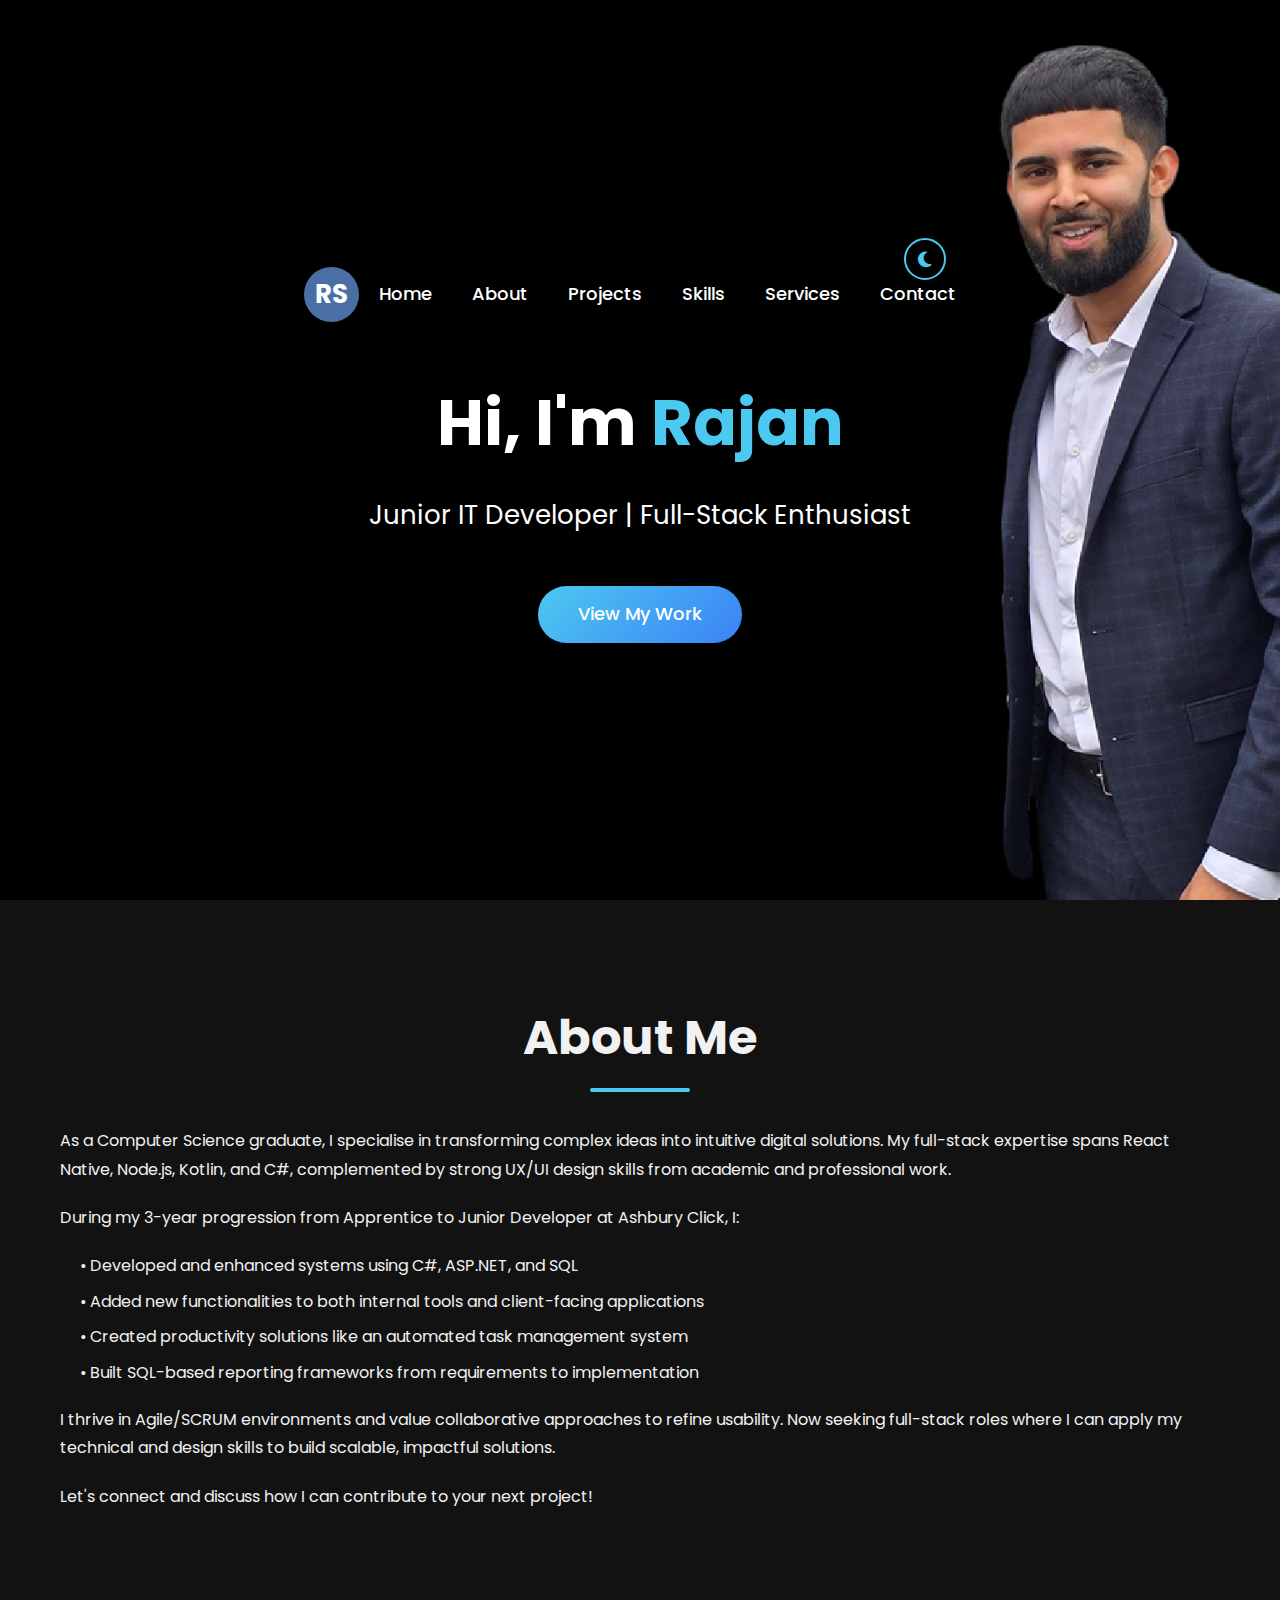
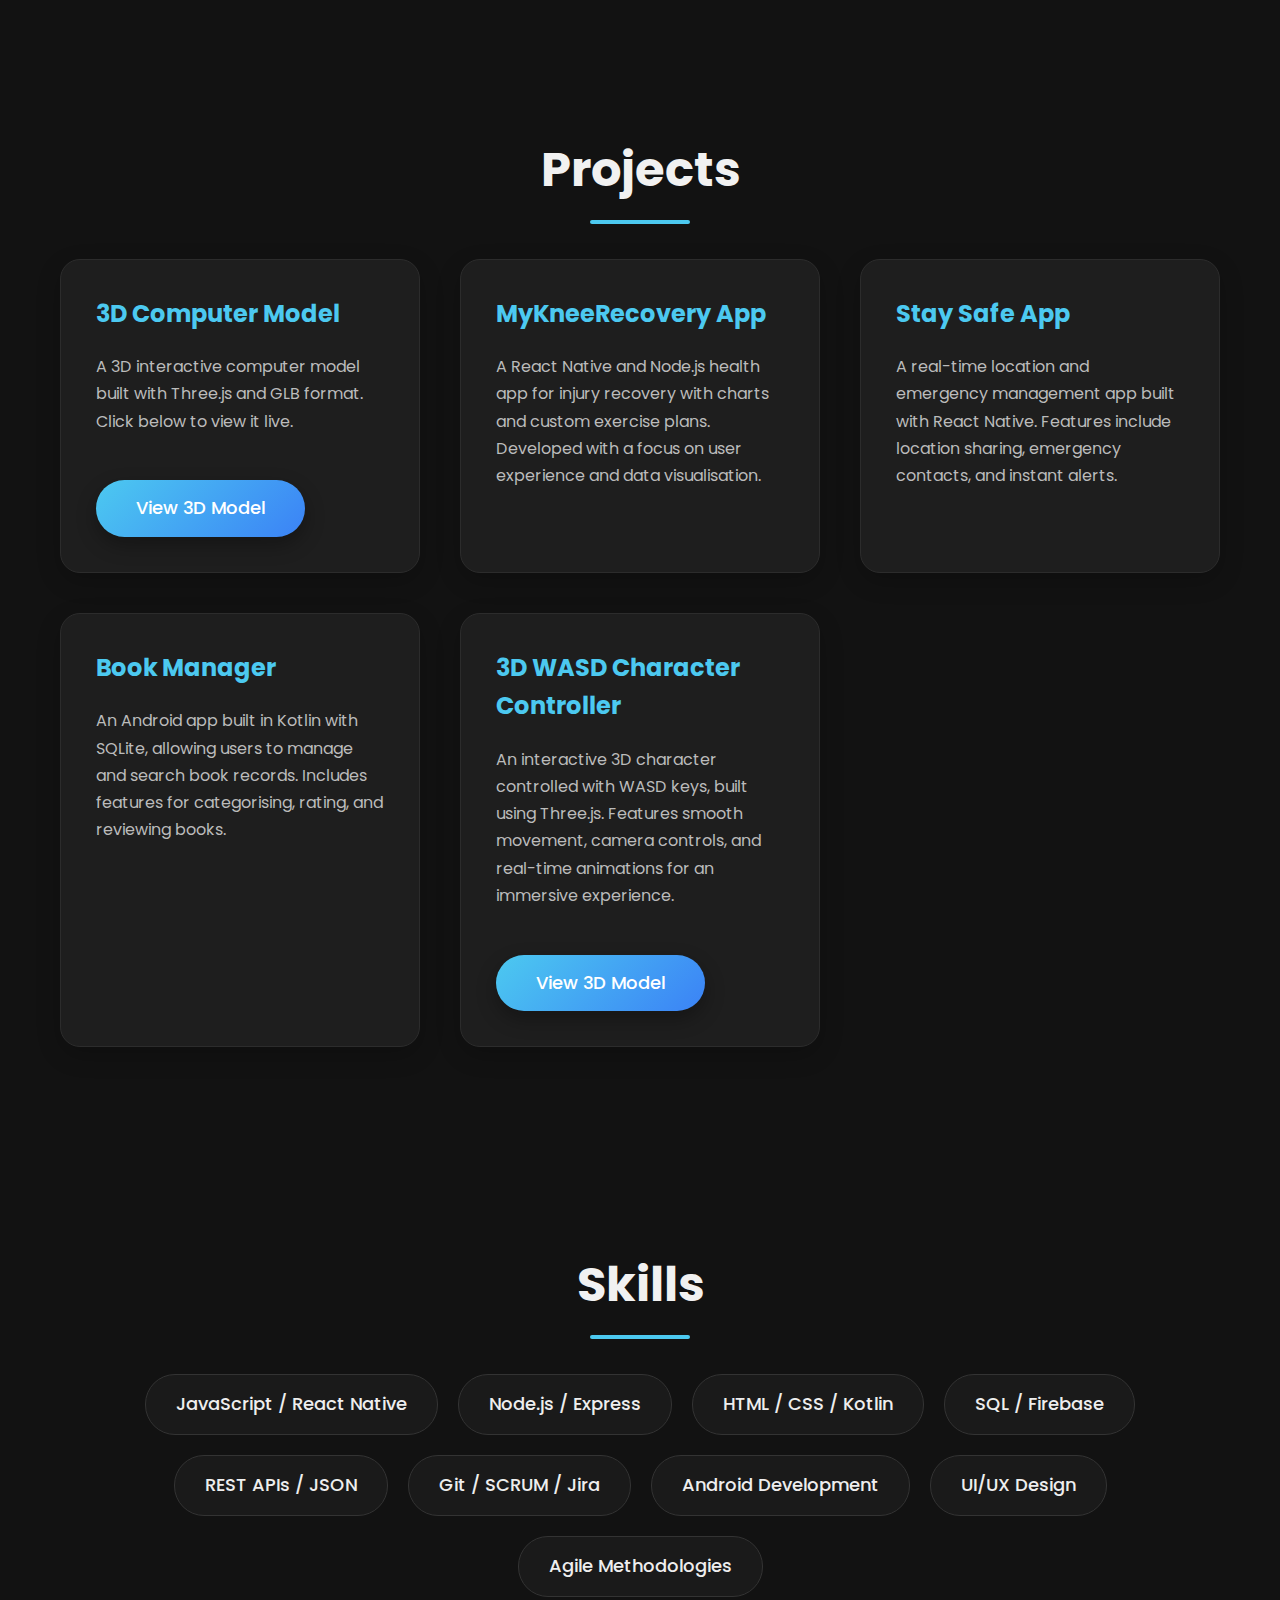
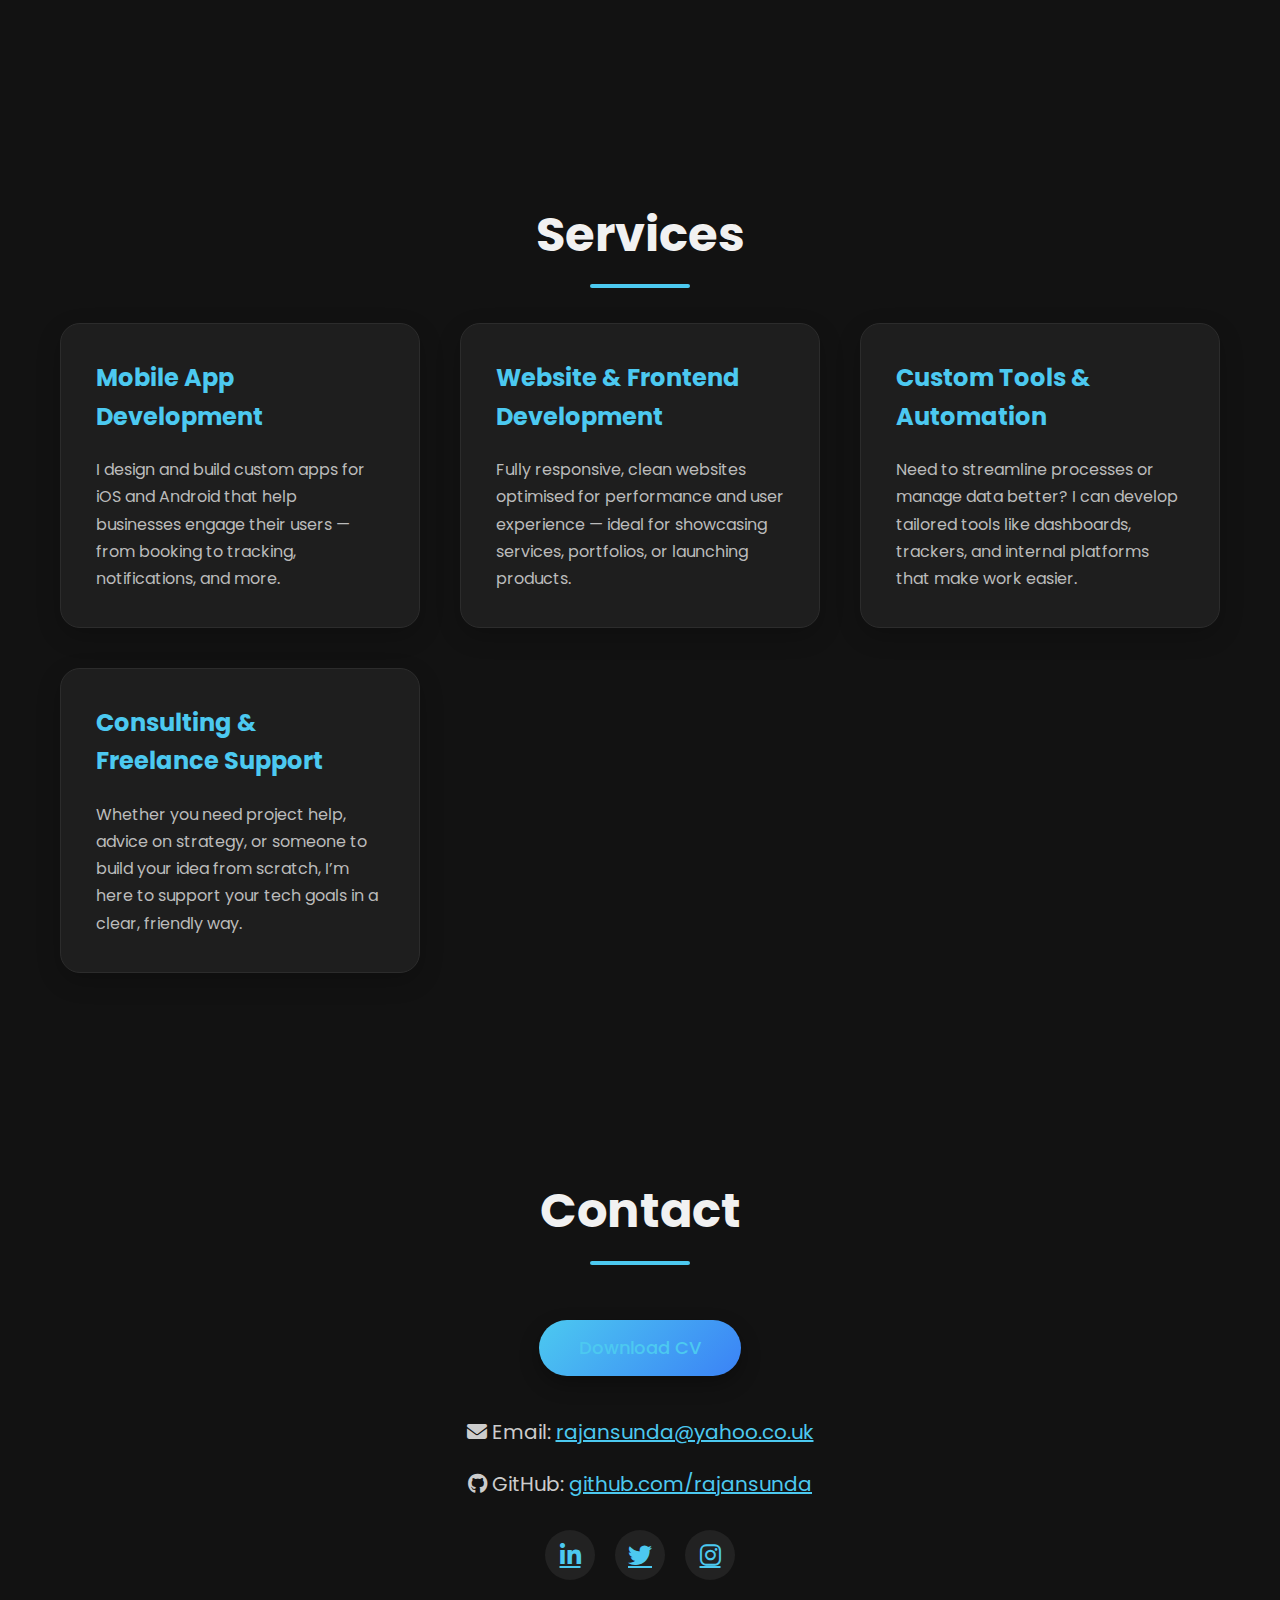
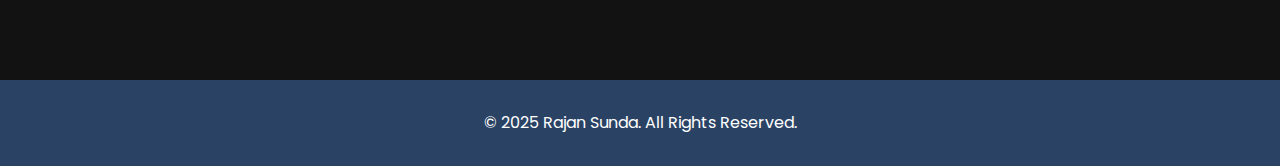
<file: index.html>
<!DOCTYPE html>
<html lang="en">
  <head>
    <meta charset="UTF-8" />
    <meta name="viewport" content="width=device-width, initial-scale=1.0" />
    <title>Rajan Sunda - Portfolio</title>
    <link
      rel="stylesheet"
      href="https://cdnjs.cloudflare.com/ajax/libs/font-awesome/6.4.0/css/all.min.css"
    />
    <link rel="preconnect" href="https://fonts.googleapis.com" />
    <link rel="preconnect" href="https://fonts.gstatic.com" crossorigin />
    <link
      href="https://fonts.googleapis.com/css2?family=Poppins:wght@300;400;500;600;700&display=swap"
      rel="stylesheet"
    />
    <style>
      /* GLOBAL RESET */
      * {
        margin: 0;
        padding: 0;
        font-family: "Poppins", sans-serif;
        box-sizing: border-box;
        scroll-behavior: smooth;
      }

      /* BASE BODY */
      body {
        background: linear-gradient(145deg, #080808, #0d0d0d);
        color: #fff;
        line-height: 1.6;
        overflow-x: hidden;
        transition: background 0.3s ease, color 0.3s ease;
      }

      body.light {
        background: linear-gradient(145deg, #f8f9fa, #eaeaea);
        color: #121212;
      }

      /* HEADER SECTION */
      #header {
        width: 100%;
        height: 100vh;
        background-image: url(images/Background.png) !important;
        background-size: cover;
        background-position: center;
        background-attachment: fixed;
        display: flex;
        align-items: center;
        justify-content: center;
        text-align: center;
        position: relative;
      }

      body.light #header {
        background-image: url(images/Background2.png) !important;
      }

      /* Mobile background fallbacks */
      @media (max-width: 768px) {
        #header {
          background-image: url(images/MobileBackground.png) !important;
          background-attachment: initial; /* Change from scroll to initial */
          background-size: cover;
          background-position: center;
          background-repeat: no-repeat; /* Add this to ensure image repeating doesn't cause issues */
          min-height: 100vh; /* Add this to ensure full height */
          height: auto; /* Allow header to expand if needed */
        }

        body.light #header {
          background-image: url(images/MobileBackground2.png) !important;
        }

        /* Gradient fallback if images don't load */
        #header::before {
          content: "";
          position: absolute;
          top: 0;
          left: 0;
          width: 100%;
          height: 100%;
          background: linear-gradient(135deg, rgba(26,42,108,0.1), rgba(178,31,31,0.1));
          z-index: 1;
        }
        
        body.light #header::before {
          background: linear-gradient(135deg, rgba(255,255,255,0.1), rgba(234,234,234,0.1));
        }
      }

      /* Add specific iPad media query */
      @media only screen 
      and (min-device-width: 768px) 
      and (max-device-width: 1024px) {
        #header {
          background-attachment: initial;
          background-size: cover;
          background-position: center;
          background-repeat: no-repeat;
          min-height: 100vh;
        }
      }

      /* CONTAINER */
      .container {
        max-width: 1200px;
        margin: 0 auto;
        padding: 0 20px;
      }

      /* NAVBAR */
      nav {
        display: flex;
        align-items: center;
        justify-content: space-between;
        padding: 30px 0;
        z-index: 10;
        position: relative;
      }

      .logo {
        width: 55px;
        height: 55px;
        background: #4a6fa5;
        border-radius: 50%;
        display: flex;
        align-items: center;
        justify-content: center;
        font-weight: bold;
        color: white;
        font-size: 26px;
        box-shadow: 0 8px 20px rgba(0, 0, 0, 0.2);
        transition: 0.3s ease;
        z-index: 20;
      }

      .logo:hover {
        transform: rotate(360deg);
      }

      nav ul {
        display: flex;
        list-style: none;
      }

      nav ul li {
        margin: 0 20px;
      }

      nav ul li a {
        color: white;
        text-decoration: none;
        font-size: 18px;
        position: relative;
        transition: 0.3s;
        font-weight: 500;
      }

      nav ul li a:hover {
        color: #4cc9f0;
      }

      nav ul li a::after {
        content: "";
        width: 0;
        height: 3px;
        background: #4cc9f0;
        position: absolute;
        left: 0;
        bottom: -6px;
        transition: 0.5s;
      }

      nav ul li a:hover::after {
        width: 100%;
      }

      /* HEADER TEXT */
      .header-text {
        z-index: 10;
        animation: fadeInUp 1.2s ease;
        padding: 20px;
      }

      .header-text h1 {
        font-size: 64px;
        margin-bottom: 20px;
        color: white;
        text-shadow: 0 2px 10px rgba(0, 0, 0, 0.4);
      }

      body.light .header-text h1 {
        color: black;
      }

      .header-text h1 span {
        color: #4cc9f0;
      }

      .header-text p {
        font-size: 26px;
        margin-bottom: 30px;
        color: white;
      }

      body.light .header-text p {
        color: black;
      }

      /* BUTTONS */
      .btn,
      .cv-btn {
        padding: 14px 40px;
        background: linear-gradient(135deg, #4cc9f0, #3b82f6);
        color: #fff;
        border: none;
        border-radius: 50px;
        text-decoration: none;
        font-size: 18px;
        margin-top: 20px;
        transition: 0.3s;
        font-weight: 500;
        box-shadow: 0 8px 20px rgba(0, 0, 0, 0.3);
        display: inline-block;
      }

      .btn:hover,
      .cv-btn:hover {
        transform: scale(1.05);
        background: linear-gradient(135deg, #3b82f6, #4cc9f0);
      }

      /* SECTIONS */
      section {
        padding: 100px 0;
        background: #121212;
        color: #f1f1f1;
      }

      section h2 {
        font-size: 48px;
        margin-bottom: 50px;
        text-align: center;
        position: relative;
        color: #f1f1f1;
      }

      section h2::after {
        content: "";
        position: absolute;
        bottom: -15px;
        left: 50%;
        transform: translateX(-50%);
        width: 100px;
        height: 4px;
        background: #4cc9f0;
        border-radius: 2px;
      }

      /* PROJECTS & SERVICES */
      .project-list,
      .services-list {
        display: grid;
        grid-template-columns: repeat(auto-fit, minmax(320px, 1fr));
        gap: 40px;
      }

      .project,
      .service {
        background: #1e1e1e;
        border-radius: 20px;
        padding: 35px;
        border: 1px solid #2c2c2c;
        box-shadow: 0 8px 24px rgba(0, 0, 0, 0.2);
        transition: 0.4s;
      }

      .project:hover,
      .service:hover {
        transform: translateY(-10px) scale(1.02);
        border-color: #4cc9f0;
      }

      .project h3,
      .service h3 {
        font-size: 24px;
        color: #4cc9f0;
        margin-bottom: 20px;
      }

      .project p,
      .service p {
        line-height: 1.7;
        color: #bbb;
      }

      body.light .project p,
      body.light .service p {
        color: black;
      }

      /* SKILLS */
      .skills-list {
        display: flex;
        flex-wrap: wrap;
        justify-content: center;
        gap: 20px;
      }

      .skills-list li {
        list-style: none;
        background: #1a1a1a;
        border: 1px solid #333;
        padding: 15px 30px;
        border-radius: 30px;
        font-size: 18px;
        color: #eee;
        font-weight: 500;
        transition: 0.3s;
      }

      .skills-list li:hover {
        background: #222;
        border-color: #4cc9f0;
        color: #4cc9f0;
      }

      /* CONTACT SECTION */
      .contact-info {
        text-align: center;
        max-width: 700px;
        margin: 0 auto;
      }

      .contact-info p {
        font-size: 20px;
        margin-bottom: 20px;
        color: #ccc;
      }

      #contact a {
        color: #4cc9f0;
      }

      #contact a:hover {
        text-decoration: underline;
      }

      /* SOCIAL ICONS */
      .social-icons {
        display: flex;
        justify-content: center;
        gap: 20px;
        margin-top: 30px;
      }

      .social-icons a {
        width: 50px;
        height: 50px;
        background: #222;
        border-radius: 50%;
        display: flex;
        align-items: center;
        justify-content: center;
        font-size: 24px;
        color: #ccc;
        transition: 0.3s;
      }

      .social-icons a:hover {
        background: #4cc9f0;
        color: #fff;
        transform: scale(1.1);
      }

      /* FOOTER */
      footer {
        background: #2a4365;
        text-align: center;
        padding: 30px;
        font-size: 16px;
        color: white;
      }

      /* THEME TOGGLE BUTTON */
      .theme-toggle {
        position: absolute;
        right: 30px;
        top: 1px;
        background: transparent;
        border: 2px solid #4cc9f0;
        color: #4cc9f0;
        border-radius: 50%;
        width: 42px;
        height: 42px;
        cursor: pointer;
        font-size: 18px;
        transition: 0.3s;
        z-index: 20;
      }

      .theme-toggle:hover {
        background: #4cc9f0;
        color: #000;
      }

      /* LIGHT MODE OVERRIDES */
      body.light section {
        background: #fff;
        color: #333;
      }

      body.light section h2 {
        color: #222;
      }

      body.light .project,
      body.light .service {
        background: #f1f1f1;
        color: #333;
        border-color: #ddd;
      }

      body.light .skills-list li {
        background: #f4f4f4;
        color: #333;
        border-color: #ccc;
      }

      body.light .skills-list li:hover {
        background: #e2e8f0;
      }

      body.light .contact-info p {
        color: #444;
      }

      body.light .social-icons a {
        background: #eee;
        color: #222;
      }

      body.light .social-icons a:hover {
        background: #4cc9f0;
        color: #fff;
      }

      body.light nav ul li a {
        color: #222;
      }

      body.light .logo {
        background: #4cc9f0;
        color: #000;
      }

      body.light footer {
        background: #e0e0e0;
        color: #222;
      }

      /* ANIMATIONS */
      @keyframes fadeInUp {
        from {
          opacity: 0;
          transform: translateY(20px);
        }
        to {
          opacity: 1;
          transform: translateY(0);
        }
      }

      /* HAMBURGER MENU TOGGLE (Mobile) */
      .menu-toggle {
        display: none;
        font-size: 26px;
        cursor: pointer;
        z-index: 999;
        color: #4cc9f0;
        background: transparent;
        border: none;
      }

      /* ================== */
      /* MOBILE RESPONSIVENESS */
      /* ================== */

      /* Tablet: 768px - 992px */
      @media (max-width: 992px) {
        .header-text h1 {
          font-size: 48px;
        }

        .header-text p {
          font-size: 22px;
        }

        section {
          padding: 80px 0;
        }

        section h2 {
          font-size: 36px;
        }

        .project,
        .service {
          padding: 25px;
        }

        .skills-list li {
          padding: 12px 24px;
          font-size: 16px;
        }
      }

      /* Small tablets: 600px - 768px */
      @media (max-width: 768px) {
        nav {
          position: fixed;
          top: 0;
          left: 0;
          width: 100%;
          padding: 15px 20px;
          background: rgba(0,0,0,0.8);
          z-index: 1000;
        }

        .logo {
          position: absolute;
          top: 50px;  /* Moved down from 10px to 20px */
          left: 5px; /* Moved left from 20px to 15px */
          margin: 0;
          width: 45px;  /* Explicitly set size */
          height: 45px; /* Explicitly set size */
        }

        .theme-toggle {
          position: absolute;
          top: 50px;          /* Keep the same top position */
          right: 20px;        /* Move closer to the right edge */
          width: 38px;
          height: 38px;
          font-size: 16px;
          transform: none;    /* Remove any transformations */
          margin: 0;          /* Remove margins */
          z-index: 1000;      /* Ensure it's above other elements */
        }

        .menu-toggle {
          position: absolute;
          top: 25px;         /* Keep this the same to align with theme toggle */
          right: 20px;
          transform: none;
        }

        .header-text {
          padding-top: 80px; /* Add space below the fixed nav */
        }

        body.light nav {
          background: rgba(255,255,255,0.8); /* light mode nav background */
        }

        .header-text h1 {
          font-size: 36px;
        }

        .header-text p {
          font-size: 18px;
        }

        .btn,
        .cv-btn {
          padding: 12px 30px;
          font-size: 16px;
        }

        .project-list,
        .services-list {
          grid-template-columns: 1fr;
        }

        .skills-list {
          gap: 12px;
        }

        .skills-list li {
          padding: 10px 20px;
          font-size: 14px;
        }

        .contact-info p {
          font-size: 16px;
        }

        .social-icons a {
          width: 40px;
          height: 40px;
          font-size: 18px;
        }
      }

      /* Mobile: 480px and below */
      @media (max-width: 480px) {
        .header-text h1 {
          font-size: 32px;
        }

        .header-text p {
          font-size: 16px;
        }

        section {
          padding: 60px 0;
        }

        section h2 {
          font-size: 28px;
          margin-bottom: 30px;
        }

        .project h3,
        .service h3 {
          font-size: 20px;
        }

        .project p,
        .service p {
          font-size: 15px;
        }

        .theme-toggle {
          right: 20px;        /* Match the tablet view */
          width: 36px;
          height: 36px;
          font-size: 16px;
        }

        .menu-toggle {
          right: 10px;
        }

        .logo {
          width: 45px;
          height: 45px;
          font-size: 22px;
        }
      }

      #about p {
  margin-bottom: 20px;
  line-height: 1.8;
}

#about ul li {
  margin-bottom: 10px;
  padding-left: 20px;
}
    </style>
  </head>
  <body>
    <div id="header">
      <div class="container">
        <nav>
          <div class="logo" tabindex="0">RS</div>

          <button
            id="menuToggle"
            class="menu-toggle"
            aria-label="Toggle navigation"
          >
            <i class="fas fa-bars"></i>
          </button>

          <ul id="navMenu">
            <li><a href="#">Home</a></li>
            <li><a href="#about">About</a></li>
            <li><a href="#projects">Projects</a></li>
            <li><a href="#skills">Skills</a></li>
            <li><a href="#services">Services</a></li>
            <li><a href="#contact">Contact</a></li>
          </ul>

          <button
            id="theme-toggle"
            class="theme-toggle"
            title="Toggle Light/Dark Mode"
            aria-label="Toggle Light/Dark Mode"
          >
            <i class="fas fa-moon"></i>
          </button>
        </nav>

        <div class="header-text">
          <h1>Hi, I'm <span>Rajan</span></h1>
          <p>Junior IT Developer | Full-Stack Enthusiast</p>
          <a href="#projects" class="btn">View My Work</a>
        </div>
      </div>
    </div>

    <section id="about">
      <div class="container">
        <h2>About Me</h2>
        <p>
          As a Computer Science graduate, I specialise in transforming complex ideas into intuitive digital solutions. 
          My full-stack expertise spans React Native, Node.js, Kotlin, and C#, complemented by strong UX/UI design 
          skills from academic and professional work.
        </p>
        <p>
          During my 3-year progression from Apprentice to Junior Developer at Ashbury Click, I:
        </p>
        <ul style="list-style-type: none; margin: 20px 0;">
          <li>• Developed and enhanced systems using C#, ASP.NET, and SQL</li>
          <li>• Added new functionalities to both internal tools and client-facing applications</li>
          <li>• Created productivity solutions like an automated task management system</li>
          <li>• Built SQL-based reporting frameworks from requirements to implementation</li>
        </ul>
        <p>
          I thrive in Agile/SCRUM environments and value collaborative approaches to refine usability. 
          Now seeking full-stack roles where I can apply my technical and design skills to build scalable, 
          impactful solutions.
        </p>
        <p>
          Let's connect and discuss how I can contribute to your next project!
        </p>
      </div>
    </section>

    <section id="projects">
      <div class="container">
        <h2>Projects</h2>
        <div class="project-list">
          <div class="project">
            <h3>3D Computer Model</h3>
            <p>
              A 3D interactive computer model built with Three.js and GLB
              format. Click below to view it live.
            </p>
            <br />
            <a href="computer.html" class="btn" target="_blank"
              >View 3D Model</a
            >
          </div>

          <div class="project">
            <h3>MyKneeRecovery App</h3>
            <p>
              A React Native and Node.js health app for injury recovery with
              charts and custom exercise plans. Developed with a focus on user
              experience and data visualisation.
            </p>
          </div>
          <div class="project">
            <h3>Stay Safe App</h3>
            <p>
              A real-time location and emergency management app built with React
              Native. Features include location sharing, emergency contacts, and
              instant alerts.
            </p>
          </div>
          <div class="project">
            <h3>Book Manager</h3>
            <p>
              An Android app built in Kotlin with SQLite, allowing users to
              manage and search book records. Includes features for
              categorising, rating, and reviewing books.
            </p>
          </div>
          <div class="project">
            <h3>3D WASD Character Controller</h3>
            <p>
              An interactive 3D character controlled with WASD keys, built using
              Three.js. Features smooth movement, camera controls, and real-time
              animations for an immersive experience.
            </p>
            <br />
            <a href="wasd.html" class="btn" target="_blank">View 3D Model</a>
            </p>
          </div>
        </div>
      </div>
    </section>

    <section id="skills">
      <div class="container">
        <h2>Skills</h2>
        <ul class="skills-list">
          <li>JavaScript / React Native</li>
          <li>Node.js / Express</li>
          <li>HTML / CSS / Kotlin</li>
          <li>SQL / Firebase</li>
          <li>REST APIs / JSON</li>
          <li>Git / SCRUM / Jira</li>
          <li>Android Development</li>
          <li>UI/UX Design</li>
          <li>Agile Methodologies</li>
        </ul>
      </div>
    </section>

    <section id="services">
      <div class="container">
        <h2>Services</h2>
        <div class="project-list">
          <div class="project">
            <h3>Mobile App Development</h3>
            <p>
              I design and build custom apps for iOS and Android that help
              businesses engage their users — from booking to tracking,
              notifications, and more.
            </p>
          </div>
          <div class="project">
            <h3>Website & Frontend Development</h3>
            <p>
              Fully responsive, clean websites optimised for performance and
              user experience — ideal for showcasing services, portfolios, or
              launching products.
            </p>
          </div>
          <div class="project">
            <h3>Custom Tools & Automation</h3>
            <p>
              Need to streamline processes or manage data better? I can develop
              tailored tools like dashboards, trackers, and internal platforms
              that make work easier.
            </p>
          </div>
          <div class="project">
            <h3>Consulting & Freelance Support</h3>
            <p>
              Whether you need project help, advice on strategy, or someone to
              build your idea from scratch, I’m here to support your tech goals
              in a clear, friendly way.
            </p>
          </div>
        </div>
      </div>
    </section>

    <section id="contact">
      <div class="container">
        <h2>Contact</h2>
        <div style="text-align: center; margin-bottom: 40px">
          <a href="RajanSunda_CV.pdf" target="_blank" class="btn cv-btn"
            >Download CV</a
          >
        </div>
        <div class="contact-info">
          <p>
            <i class="fas fa-envelope"></i> Email:
            <a href="mailto:rajansunda@yahoo.co.uk">rajansunda@yahoo.co.uk</a>
          </p>
          <p>
            <i class="fab fa-github"></i> GitHub:
            <a href="https://github.com/rajansunda" target="_blank"
              >github.com/rajansunda</a
            >
          </p>
          <div class="social-icons">
            <a
              href="https://www.linkedin.com/in/rajan-sunda/"
              target="_blank"
              aria-label="LinkedIn"
            >
              <i class="fab fa-linkedin-in"></i>
            </a>
            <a href="#" aria-label="Twitter"><i class="fab fa-twitter"></i></a>
            <a href="#" aria-label="Instagram"
              ><i class="fab fa-instagram"></i
            ></a>
          </div>
        </div>
      </div>
    </section>

    <footer>
      <div class="container">
        <p>&copy; 2025 Rajan Sunda. All Rights Reserved.</p>
      </div>
    </footer>

    <script>
      // Menu toggle functionality
      const menuToggle = document.getElementById("menuToggle");
      const navMenu = document.getElementById("navMenu");

      if (menuToggle && navMenu) {
        menuToggle.addEventListener("click", () => {
          navMenu.classList.toggle("active");
          menuToggle.innerHTML = navMenu.classList.contains("active")
            ? '<i class="fas fa-times"></i>'
            : '<i class="fas fa-bars"></i>';
        });
      }

      // Smooth scrolling for navigation links
      document.querySelectorAll('a[href^="#"]').forEach((anchor) => {
        anchor.addEventListener("click", function (e) {
          e.preventDefault();

          if (navMenu) {
            navMenu.classList.remove("active");
            if (menuToggle) {
              menuToggle.innerHTML = '<i class="fas fa-bars"></i>';
            }
          }

          const targetId = this.getAttribute("href");
          if (targetId === "#") {
            window.scrollTo({ top: 0, behavior: "smooth" });
          } else {
            const targetElement = document.querySelector(targetId);
            if (targetElement) {
              window.scrollTo({
                top: targetElement.offsetTop - 80,
                behavior: "smooth",
              });
            }
          }
        });
      });

      // Theme toggle functionality
      const themeToggle = document.getElementById("theme-toggle");
      if (themeToggle) {
        themeToggle.addEventListener("click", () => {
          document.body.classList.toggle("light");
          const icon = themeToggle.querySelector("i");
          if (document.body.classList.contains("light")) {
            icon.classList.remove("fa-moon");
            icon.classList.add("fa-sun");
          } else {
            icon.classList.remove("fa-sun");
            icon.classList.add("fa-moon");
          }
        });
      }

      // Animation on scroll for sections
      const observer = new IntersectionObserver(
        (entries) => {
          entries.forEach((entry) => {
            if (entry.isIntersecting) {
              entry.target.classList.add("animate");
            }
          });
        },
        { threshold: 0.1 }
      );

      document.querySelectorAll("section").forEach((section) => {
        observer.observe(section);
      });
    </script>
  </body>
</html>
</file>
